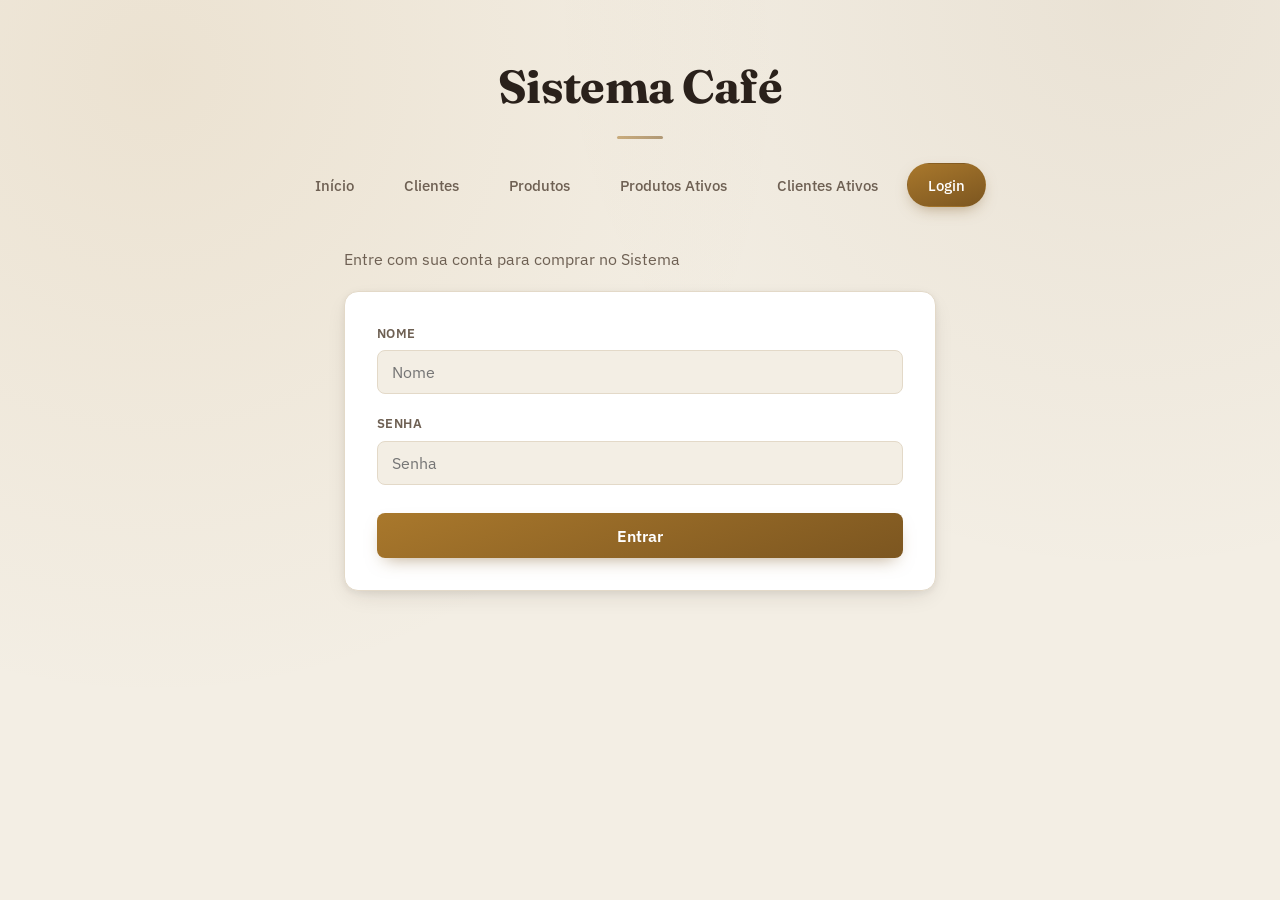
<file: src/main/resources/static/login.html>
<!DOCTYPE html>
<html lang="pt-BR">
<head>
    <meta charset="UTF-8">
    <meta name="viewport" content="width=device-width, initial-scale=1.0">
    <title>Sistema Café</title>
    <link rel="stylesheet" href="style.css">
</head>

<body>

<div class="cabecalho">
    <h1>Sistema Café</h1>
</div>

<nav>
    <a href="index.html" >Início</a>
    <a href="ClientePag.html">Clientes</a>
    <a href="ProdutosPag.html">Produtos</a>
    <a href="Cadastrados.html">Produtos Ativos</a>
    <a href="Ativos.html">Clientes Ativos</a>
     <a href="login.html" aria-current="page">Login</a>
    
</nav>

<div class="container">
    <p>Entre com sua conta para comprar no Sistema</p>
    <form id="formLogin">

        <div class="campo">
            <label for="nomeLogin">Nome</label>
            <input id="nomeLogin" type="text" placeholder="Nome">
        </div>

        <div class="campo">
            <label for="senhaLogin">Senha</label>
            <input id="senhaLogin" type="password" placeholder="Senha">
        </div>

        <button type="submit">Entrar</button>

    </form>
</div>

<script src="login.js"></script>
</body>
<!--             cd "C:\Users\Elvis\Documents\LUANA\Netbeans\demo (1)\demo"             -->
</html>
<!--                   .\mvnw.cmd spring-boot:run              -->
</file>
<file: src/main/resources/static/style.css>
/* =========================================================
   Sistema Café — folha de estilos
   Paleta inspirada em grãos torrados, creme e papel kraft.
   ========================================================= */

@import url('https://fonts.googleapis.com/css2?family=Fraunces:ital,opsz,wght@0,9..144,400;0,9..144,600;0,9..144,700;1,9..144,500&family=IBM+Plex+Sans:wght@400;500;600&display=swap');

:root {
  --bg: #F3EEE4;
  --bg-soft: #EAE2D2;
  --surface: #FFFFFF;
  --ink: #2A211B;
  --ink-soft: #6E6053;
  --accent: #A9782C;
  --accent-deep: #7C5620;
  --accent-soft: #F1E4CC;
  --line: #E3D9C8;
  --success: #4C7A5B;
  --success-bg: #E9F1EB;
  --error: #AE4A34;
  --error-bg: #F7E9E4;

  --serif: 'Fraunces', Georgia, serif;
  --sans: 'IBM Plex Sans', system-ui, -apple-system, Segoe UI, sans-serif;

  --radius: 14px;
  --radius-sm: 8px;

  --shadow-sm: 0 1px 2px rgba(42, 33, 27, 0.05), 0 1px 1px rgba(42, 33, 27, 0.04);
  --shadow-md: 0 8px 24px -8px rgba(42, 33, 27, 0.16), 0 2px 6px rgba(42, 33, 27, 0.06);
  --shadow-lg: 0 20px 45px -18px rgba(42, 33, 27, 0.28);
}

* { box-sizing: border-box; }

html { scroll-behavior: smooth; }

body {
  margin: 0;
  min-height: 100vh;
  background:
    radial-gradient(circle at 12% 8%, rgba(169, 120, 44, 0.10), transparent 45%),
    radial-gradient(circle at 88% 0%, rgba(124, 86, 32, 0.08), transparent 40%),
    var(--bg);
  color: var(--ink);
  font-family: var(--sans);
  font-size: 16px;
  line-height: 1.5;
  -webkit-font-smoothing: antialiased;
}

/* ---------- Cabeçalho ---------- */

.cabecalho {
  padding: 3.25rem 1.5rem 1.5rem;
  text-align: center;
}

.cabecalho h1 {
  font-family: var(--serif);
  font-weight: 700;
  font-size: clamp(2.1rem, 5vw, 2.9rem);
  margin: 0;
  letter-spacing: -0.015em;
  color: var(--ink);
}

.cabecalho h1::before {

  display: block;
  font-size: 1.4rem;
  margin-bottom: 0.65rem;
  opacity: 0.8;
  filter: drop-shadow(0 2px 3px rgba(124, 86, 32, 0.25));
}

.cabecalho h1::after {
  content: "";
  display: block;
  width: 46px;
  height: 3px;
  margin: 0.9rem auto 0;
  border-radius: 999px;
  background: linear-gradient(90deg, var(--accent), var(--accent-deep));
  opacity: 0.55;
}

/* ---------- Navegação ---------- */

nav {
  display: flex;
  justify-content: center;
  gap: 0.5rem;
  padding: 0 1rem 2.5rem;
  flex-wrap: wrap;
}

nav a {
  font-family: var(--sans);
  font-weight: 500;
  font-size: 0.95rem;
  color: var(--ink-soft);
  text-decoration: none;
  padding: 0.6rem 1.25rem;
  border-radius: 999px;
  border: 1px solid transparent;
  background: transparent;
  transition: border-color 0.18s ease, color 0.18s ease, background 0.18s ease,
    box-shadow 0.18s ease, transform 0.12s ease;
}

nav a:hover {
  color: var(--ink);
  background: var(--surface);
  border-color: var(--line);
  box-shadow: var(--shadow-sm);
  transform: translateY(-1px);
}

nav a.ativo,
nav a[aria-current="page"] {
  color: var(--surface);
  background: linear-gradient(160deg, var(--accent), var(--accent-deep));
  border-color: transparent;
  box-shadow: 0 6px 16px -6px rgba(124, 86, 32, 0.55);
}

nav a:focus-visible,
a:focus-visible,
button:focus-visible,
input:focus-visible {
  outline: 2px solid var(--accent);
  outline-offset: 2px;
}

/* ---------- Layout geral ---------- */

.container {
  max-width: 640px;
  margin: 0 auto;
  padding: 0 1.5rem 4rem;
}

.container > p {
  color: var(--ink-soft);
  font-size: 1rem;
  margin: 0 0 1.25rem;
}

/* Home */

.inicio {
  max-width: 640px;
  margin: 0 auto;
  padding: 0 1.5rem 4rem;
  text-align: center;
}

.inicio p.intro {
  color: var(--ink-soft);
  font-size: 1.05rem;
  max-width: 34ch;
  margin: -0.5rem auto 2.5rem;
}

.atalhos {
  display: grid;
  grid-template-columns: 1fr 1fr;
  gap: 1.1rem;
  text-align: left;
}

@media (max-width: 520px) {
  .atalhos { grid-template-columns: 1fr; }
}

.atalho {
  position: relative;
  display: block;
  background: var(--surface);
  border: 1px solid var(--line);
  border-radius: var(--radius);
  padding: 1.65rem 1.5rem;
  text-decoration: none;
  color: var(--ink);
  box-shadow: var(--shadow-sm);
  overflow: hidden;
  transition: border-color 0.2s ease, transform 0.2s ease, box-shadow 0.2s ease;
}

.atalho::before {
  content: "";
  position: absolute;
  inset: 0 auto 0 0;
  width: 4px;
  background: linear-gradient(180deg, var(--accent), var(--accent-deep));
  opacity: 0;
  transition: opacity 0.2s ease;
}

.atalho:hover {
  border-color: var(--accent);
  transform: translateY(-3px);
  box-shadow: var(--shadow-md);
}

.atalho:hover::before {
  opacity: 1;
}

.atalho .rotulo {
  display: block;
  font-family: var(--serif);
  font-size: 1.3rem;
  font-weight: 600;
  margin-bottom: 0.3rem;
}

.atalho .desc {
  display: block;
  color: var(--ink-soft);
  font-size: 0.9rem;
}

/* ---------- Cartão / formulário ---------- */

form {
  background: var(--surface);
  border: 1px solid var(--line);
  border-radius: var(--radius);
  padding: 2rem;
  margin-top: 0.5rem;
  box-shadow: var(--shadow-md);
}

form label {
  display: block;
  font-size: 0.82rem;
  font-weight: 600;
  text-transform: uppercase;
  letter-spacing: 0.03em;
  color: var(--ink-soft);
  margin-bottom: 0.4rem;
}

form br { display: none; } /* espaçamento agora via .campo */

.campo {
  margin-bottom: 1.25rem;
}

form input[type="text"],
form input[type="number"],
form input[type="password"] {
  width: 100%;
  padding: 0.7rem 0.9rem;
  font-family: var(--sans);
  font-size: 1rem;
  color: var(--ink);
  background: var(--bg);
  border: 1px solid var(--line);
  border-radius: var(--radius-sm);
  transition: border-color 0.15s ease, background 0.15s ease, box-shadow 0.15s ease;
}

form input[type="text"]:focus,
form input[type="number"]:focus,
form input[type="password"]:focus
{
  background: var(--surface);
  border-color: var(--accent);
  box-shadow: 0 0 0 3px rgba(169, 120, 44, 0.15);
  outline: none;
}

form input[type="text"]:hover,
form input[type="number"]:hover,
form input[type="password"]:hover 
{
  border-color: #cbbfa5;
}

form input:not(:last-child) {
  margin-bottom: 0;
}

button[type="submit"] {
  width: 100%;
  margin-top: 0.5rem;
  padding: 0.8rem 1rem;
  font-family: var(--sans);
  font-size: 0.98rem;
  font-weight: 600;
  letter-spacing: 0.01em;
  color: var(--surface);
  background: linear-gradient(160deg, var(--accent), var(--accent-deep));
  border: none;
  border-radius: var(--radius-sm);
  cursor: pointer;
  box-shadow: 0 8px 18px -8px rgba(124, 86, 32, 0.55);
  transition: background 0.15s ease, transform 0.05s ease, box-shadow 0.15s ease;
}

button[type="submit"]:hover {
  box-shadow: 0 10px 22px -8px rgba(124, 86, 32, 0.65);
  transform: translateY(-1px);
}

button[type="submit"]:active {
  transform: scale(0.99);
}

button[type="submit"]:disabled {
  background: var(--line);
  color: var(--ink-soft);
  box-shadow: none;
  cursor: default;
}

/* ---------- Listas (produtos / clientes) ---------- */

.pag {
  margin-top: 2rem;
}

.pag:empty { display: none; }

.pag h2 {
  font-family: var(--serif);
  font-weight: 600;
  font-size: 1.15rem;
  margin: 0 0 0.75rem;
}

.item-lista {
  display: flex;
  justify-content: space-between;
  align-items: baseline;
  gap: 1rem;
  background: var(--surface);
  border: 1px solid var(--line);
  border-radius: var(--radius-sm);
  padding: 0.8rem 1.1rem;
  margin-bottom: 0.6rem;
  font-size: 0.95rem;
  box-shadow: var(--shadow-sm);
  transition: border-color 0.15s ease, transform 0.15s ease;
}

.item-lista:hover {
  border-color: var(--accent);
  transform: translateX(2px);
}

.item-lista .nome-item { font-weight: 500; }
.item-lista .detalhe-item { color: var(--ink-soft); font-size: 0.88rem; }

.pag .vazio {
  color: var(--ink-soft);
  font-size: 0.9rem;
  font-style: italic;
}

/* ---------- Cartões gerados via JavaScript ---------- */
/* usados pelas divs #produtos (script.js) e #Cliente (Ativos.js) */

#produtos,
#Cliente {
  max-width: 920px;
  margin: 0 auto;
  padding: 0 1.5rem 4.5rem;
}

#produtos h2,
#Cliente h2 {
  font-family: var(--serif);
  font-weight: 700;
  font-size: 1.6rem;
  margin: 0 0 1.75rem;
  text-align: center;
  color: var(--ink);
}

/* grid: os cards ficam lado a lado a partir de telas médias */
#produtos,
#Cliente {
  display: grid;
  grid-template-columns: 1fr;
  gap: 1rem;
}

#produtos h2,
#Cliente h2 {
  grid-column: 1 / -1;
}

@media (min-width: 640px) {
  #produtos,
  #Cliente {
    grid-template-columns: repeat(2, 1fr);
  }
}

@media (min-width: 920px) {
  #produtos,
  #Cliente {
    grid-template-columns: repeat(3, 1fr);
  }
}

.produto,
.Cliente {
  position: relative;
  background: var(--surface);
  border: 1px solid var(--line);
  border-radius: var(--radius);
  padding: 1.5rem 1.5rem 1.35rem;
  box-shadow: var(--shadow-sm);
  transition: border-color 0.18s ease, transform 0.18s ease, box-shadow 0.18s ease;
}

.produto::before,
.Cliente::before {
  content: "";
  position: absolute;
  top: 0;
  left: 0;
  right: 0;
  height: 4px;
  border-radius: var(--radius) var(--radius) 0 0;
  background: linear-gradient(90deg, var(--accent), var(--accent-deep));
  opacity: 0;
  transition: opacity 0.18s ease;
}

.produto:hover,
.Cliente:hover {
  border-color: var(--accent);
  box-shadow: var(--shadow-md);
  transform: translateY(-3px);
}

.produto:hover::before,
.Cliente:hover::before {
  opacity: 1;
}

.produto h3,
.Cliente h3 {
  font-family: var(--serif);
  font-size: 1.2rem;
  font-weight: 600;
  margin: 0 0 0.6rem;
  color: var(--ink);
  padding-bottom: 0.6rem;
  border-bottom: 1px solid var(--line);
}

.produto p,
.Cliente p {
  margin: 0.3rem 0;
  color: var(--ink-soft);
  font-size: 0.92rem;
  display: flex;
  justify-content: space-between;
  gap: 0.5rem;
}

.produto p::before {

  font-size: 0.85rem;
  opacity: 0.55;
}

.Cliente p::before {

  font-size: 0.85rem;
  opacity: 0.55;
}

/* ---------- Botão "Comprar" nos cards de produto ---------- */

.produto .comprar {
  width: 100%;
  margin-top: 0.9rem;
  padding: 0.6rem 1rem;
  font-family: var(--sans);
  font-size: 0.9rem;
  font-weight: 600;
  color: var(--surface);
  background: linear-gradient(160deg, var(--accent), var(--accent-deep));
  border: none;
  border-radius: var(--radius-sm);
  cursor: pointer;
  box-shadow: 0 6px 14px -8px rgba(124, 86, 32, 0.55);
  transition: box-shadow 0.15s ease, transform 0.05s ease;
}

.produto .comprar:hover {
  box-shadow: 0 8px 18px -8px rgba(124, 86, 32, 0.65);
  transform: translateY(-1px);
}

.produto .comprar:active {
  transform: scale(0.98);
}

/* ---------- Saldo do cliente logado (ClientePag / Cadastrados) ---------- */

#saldoCliente {
  max-width: 920px;
  margin: 0 auto 2rem;
  padding: 0 1.5rem;
  text-align: center;
  font-family: var(--serif);
  font-size: 1.05rem;
  font-weight: 600;
  color: var(--accent-deep);
}
</file>
